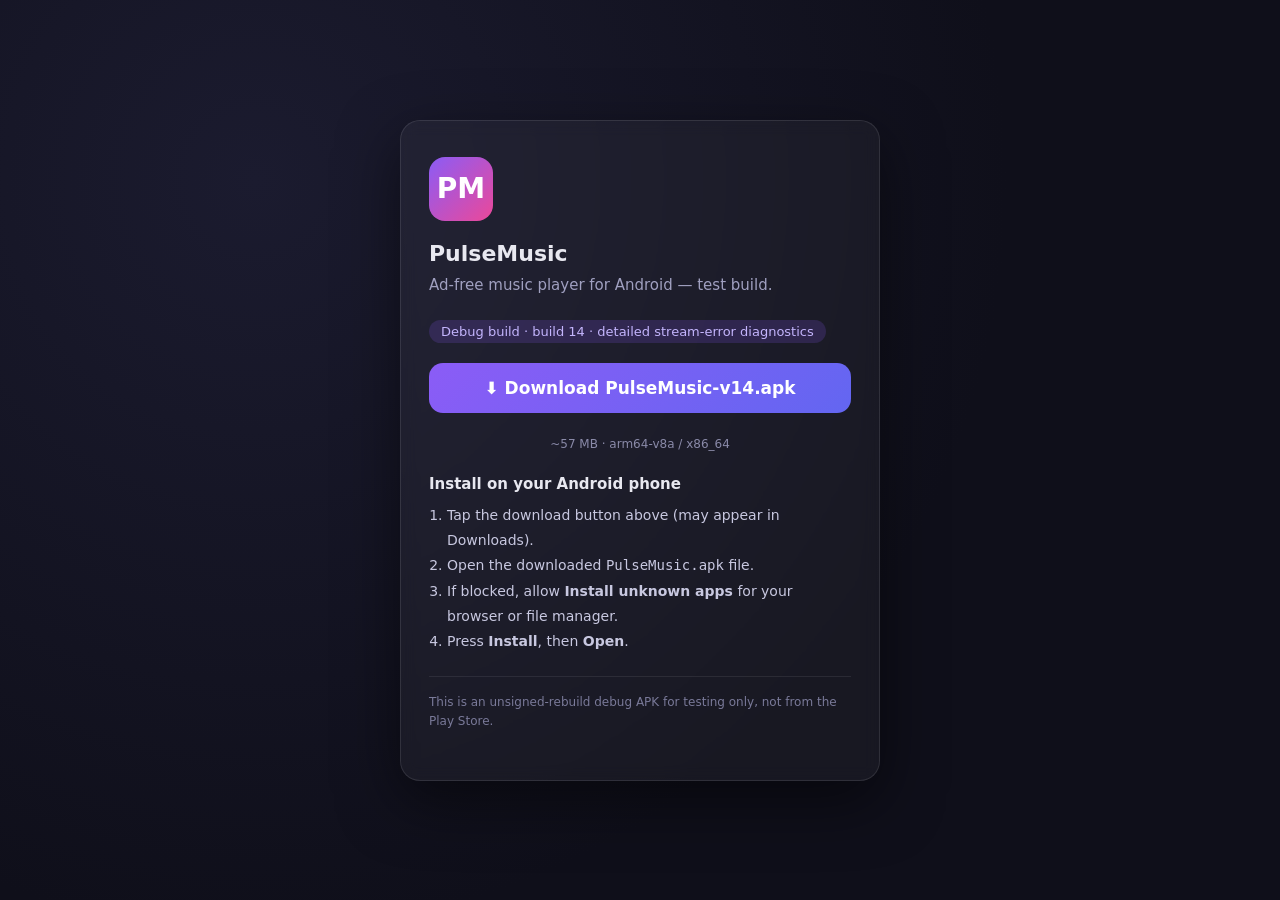
<file: web-apk/index.html>
<!DOCTYPE html>
<html lang="en">
<head>
  <meta charset="UTF-8" />
  <meta name="viewport" content="width=device-width, initial-scale=1.0" />
  <title>PulseMusic · Android Test Build</title>
  <style>
    * { box-sizing: border-box; }
    body {
      margin: 0;
      min-height: 100vh;
      display: flex;
      align-items: center;
      justify-content: center;
      background: radial-gradient(circle at 20% 20%, #1b1b2f, #0f0f1a 60%);
      color: #e8e8f0;
      font-family: system-ui, -apple-system, "Segoe UI", Roboto, sans-serif;
      padding: 24px;
    }
    .card {
      max-width: 480px;
      width: 100%;
      background: rgba(255,255,255,0.04);
      border: 1px solid rgba(255,255,255,0.1);
      border-radius: 20px;
      padding: 36px 28px;
      backdrop-filter: blur(8px);
      box-shadow: 0 20px 60px rgba(0,0,0,0.5);
    }
    .logo {
      width: 64px;
      height: 64px;
      border-radius: 16px;
      background: linear-gradient(135deg, #8b5cf6, #ec4899);
      display: flex;
      align-items: center;
      justify-content: center;
      font-size: 28px;
      font-weight: 800;
      color: #fff;
      margin-bottom: 20px;
    }
    h1 { font-size: 22px; margin: 0 0 8px; }
    p.sub { color: #a0a0c0; margin: 0 0 24px; font-size: 15px; line-height: 1.5; }
    .version {
      display: inline-block;
      background: rgba(139,92,246,0.18);
      color: #c4b5fd;
      border-radius: 999px;
      padding: 4px 12px;
      font-size: 13px;
      margin-bottom: 20px;
    }
    a.download {
      display: block;
      text-align: center;
      text-decoration: none;
      background: linear-gradient(135deg, #8b5cf6, #6366f1);
      color: #fff;
      font-weight: 700;
      font-size: 17px;
      padding: 15px 20px;
      border-radius: 14px;
      margin-bottom: 24px;
      transition: opacity .15s ease;
    }
    a.download:hover { opacity: .9; }
    .meta { font-size: 12px; color: #8a8aa8; margin-bottom: 24px; text-align: center; }
    h2 { font-size: 15px; margin: 0 0 10px; }
    ol {
      margin: 0 0 0 18px;
      padding: 0;
      font-size: 14px;
      color: #c8c8e0;
      line-height: 1.8;
    }
    .note {
      font-size: 12px;
      color: #7a7a99;
      border-top: 1px solid rgba(255,255,255,0.08);
      margin-top: 22px;
      padding-top: 16px;
      line-height: 1.6;
    }
  </style>
</head>
<body>
  <div class="card">
    <div class="logo">PM</div>
    <h1>PulseMusic</h1>
    <p class="sub">Ad-free music player for Android — test build.</p>
    <div class="version">Debug build · build 14 · detailed stream-error diagnostics</div>

    <a class="download" href="./PulseMusic-v14.apk" download>⬇ Download PulseMusic-v14.apk</a>
    <div class="meta">~57 MB · arm64-v8a / x86_64</div>

    <h2>Install on your Android phone</h2>
    <ol>
      <li>Tap the download button above (may appear in Downloads).</li>
      <li>Open the downloaded <code>PulseMusic.apk</code> file.</li>
      <li>If blocked, allow <strong>Install unknown apps</strong> for your browser or file manager.</li>
      <li>Press <strong>Install</strong>, then <strong>Open</strong>.</li>
    </ol>

    <p class="note">This is an unsigned-rebuild debug APK for testing only, not from the Play Store.</p>
  </div>
</body>
</html>
</file>
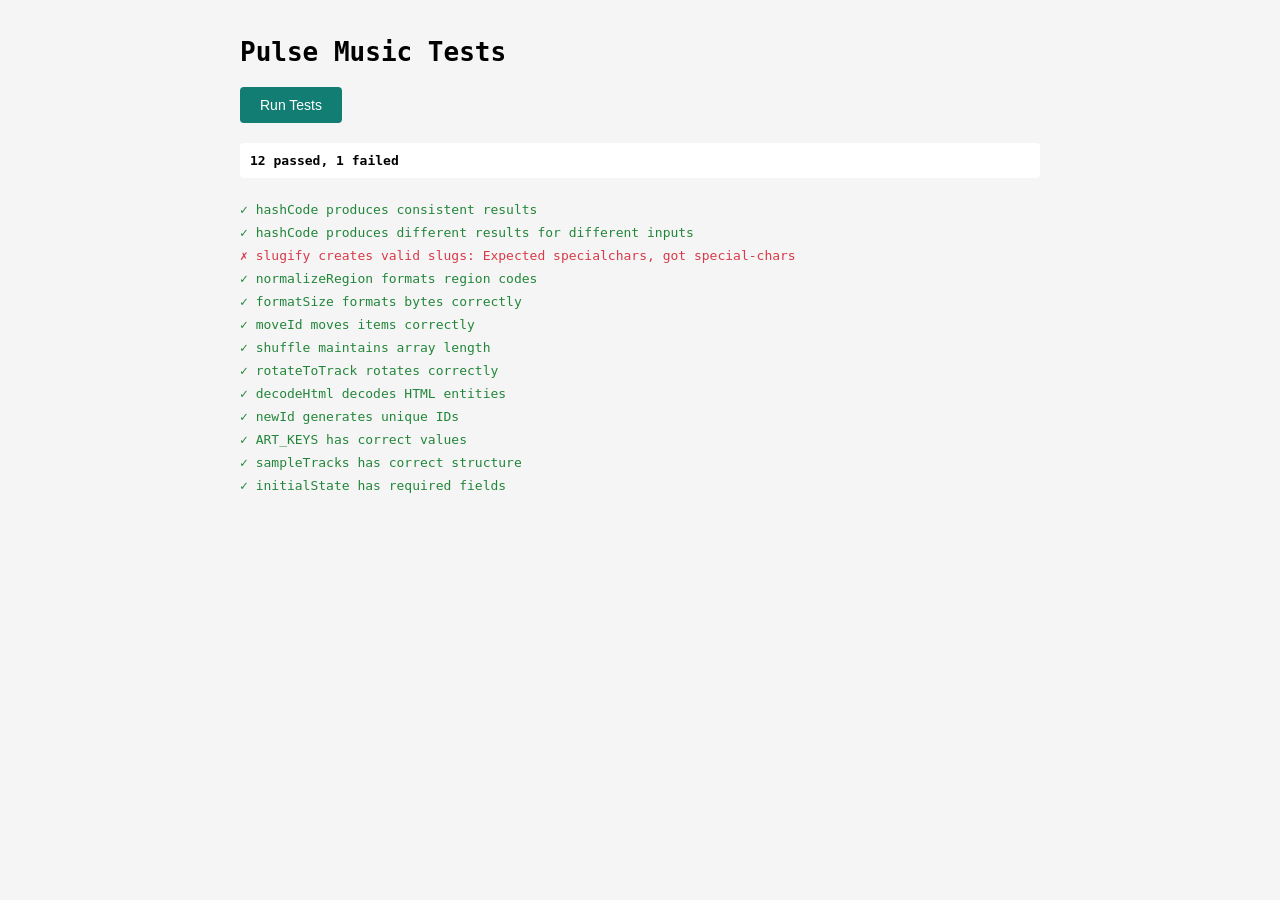
<file: test.html>
<!doctype html>
<html lang="en">
  <head>
    <meta charset="utf-8" />
    <meta name="viewport" content="width=device-width, initial-scale=1" />
    <title>Pulse Music Tests</title>
    <style>
      body {
        font-family: monospace;
        max-width: 800px;
        margin: 0 auto;
        padding: 20px;
        background: #f5f5f5;
      }
      h1 { margin-bottom: 20px; }
      .test-pass { color: #22863a; padding: 4px 0; }
      .test-fail { color: #d73a49; padding: 4px 0; }
      .test-summary { 
        padding: 10px; 
        margin-bottom: 20px; 
        background: #fff;
        border-radius: 4px;
        font-weight: bold;
      }
      #runTests {
        padding: 10px 20px;
        background: #117d73;
        color: white;
        border: none;
        border-radius: 4px;
        cursor: pointer;
        font-size: 14px;
        margin-bottom: 20px;
      }
      #runTests:hover { background: #0d5e57; }
    </style>
  </head>
  <body>
    <h1>Pulse Music Tests</h1>
    <button id="runTests">Run Tests</button>
    <div id="testResults"></div>
    
    <script src="app.js"></script>
    <script src="tests.js"></script>
    <script>
      document.getElementById("runTests").addEventListener("click", runTests);
    </script>
  </body>
</html>
</file>
